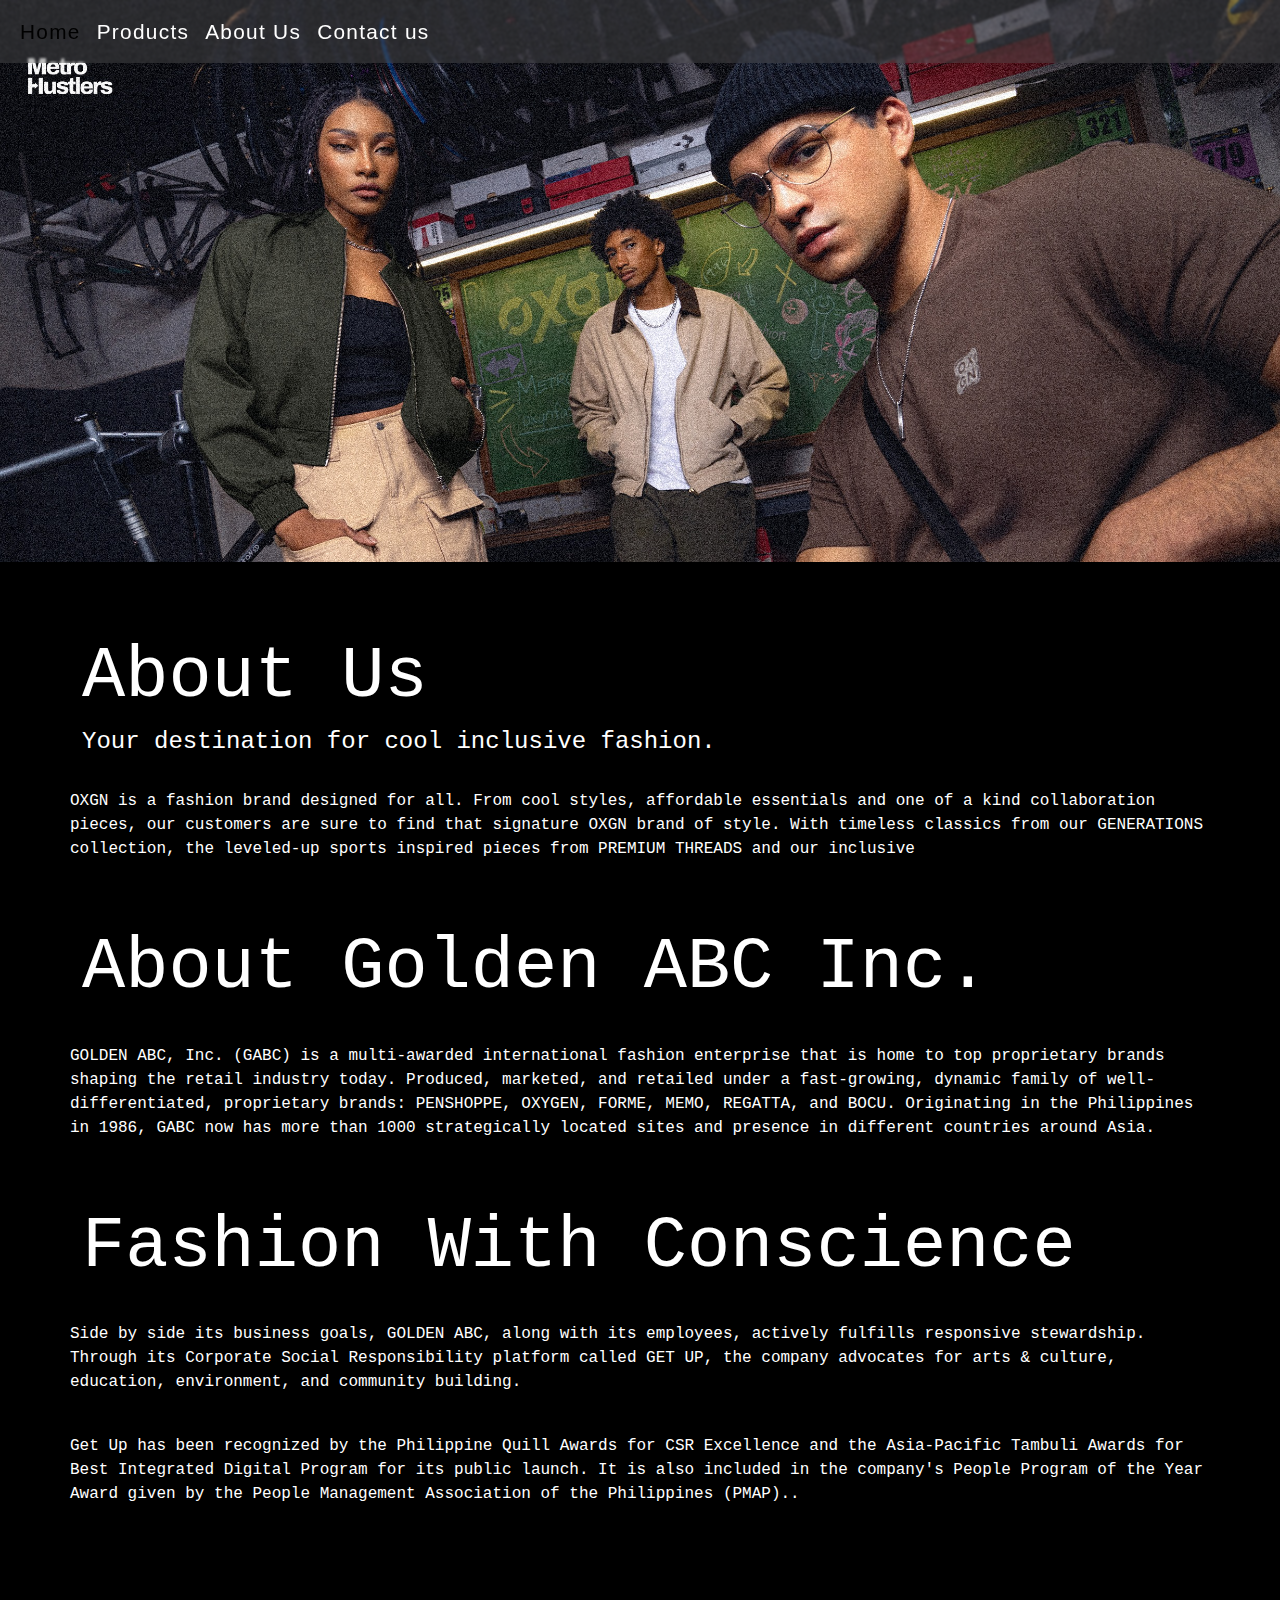
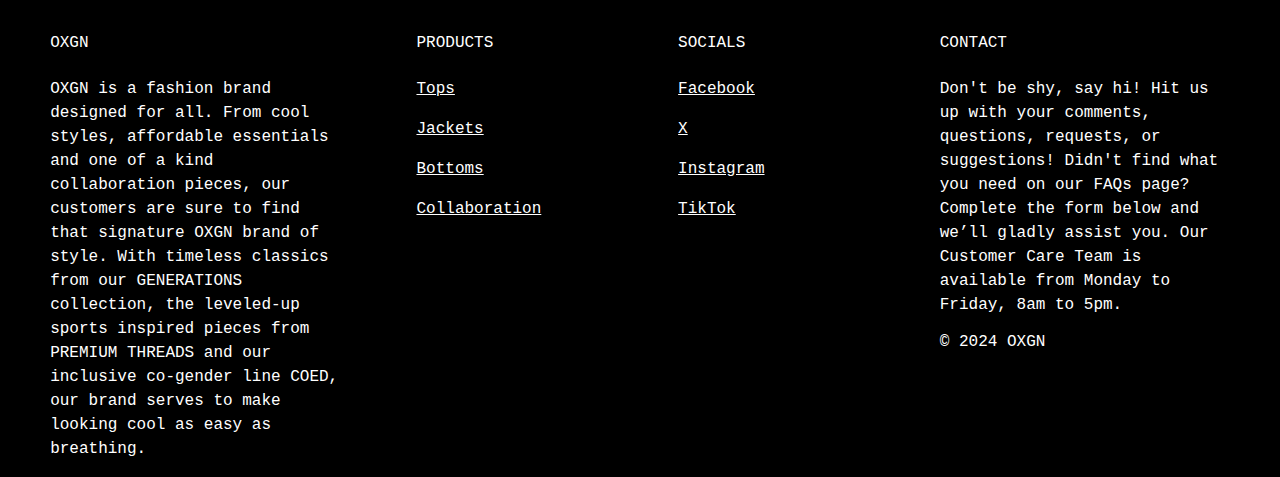
<file: pages/About/index.html>
<!DOCTYPE html>
<html lang="en">
<head>
  <meta charset="UTF-8">
  <meta name="viewport" content="width=device-width, initial-scale=1.0">
  <title>oxgnfashion</title>
  <link rel="icon" type="image/x-icon" href="/assets/img/favicon.ico">
  <!--BOOTSTRAP CSS-->
  <link href="https://cdn.jsdelivr.net/npm/bootstrap@5.0.0-beta1/dist/css/bootstrap.min.css"
    rel="stylesheet">
    <link rel="stylesheet" href="./assets/css/header.css" class="">
    <link rel="stylesheet" href="./assets/css/style.css">
</head>
<body>
<header>
<!-- Navbar -->
<nav class="navbar navbar-expand-lg fixed-top navbar-scroll">
    <div class="container-fluid">
    <button class="navbar-toggler" type="button" data-mdb-toggle="collapse"
        data-mdb-target="#navbarSupportedContent" aria-controls="navbarSupportedContent" aria-expanded="false"
        aria-label="Toggle navigation">
        <i class="fas fa-bars"></i>
    </button>
        <div class="collapse navbar-collapse" id="navbarSupportedContent">
        <ul class="navbar-nav me-auto">
            <li class="nav-item">
            <a class="nav-link active" aria-current="page" href="../../index.html">Home</a>
            </li>
            <li class="nav-item">
            <a class="nav-link" href="../Products/index.html">Products</a>
            </li>
            <li class="nav-item">
            <a class="nav-link" href="./index.html">About Us</a>
            </li>
            <li class="nav-item">
            <a class="nav-link" href="../Contact/index.html">Contact us</a>
            </li>
        </ul>
        </div>
    </div>
  </nav>
  </header>
  <!-- Navbar -->
<section>
  <img src="./assets/img/bg 3.jpg"alt="Nature" class="responsive">
</section>

<br>
<br>
<br>
    <!--ABOUT US-->
    <section class="container">
        <div class="row">
                <h1 class="display-2">About Us</h1>
                <h4 class="display-2.5">Your destination for cool inclusive fashion.</h4>
                <br>
                    OXGN is a fashion brand designed for all. From cool styles, affordable essentials and one of a kind collaboration pieces,
                    our customers are sure to find that signature OXGN brand of style. With timeless classics from our GENERATIONS collection,
                    the leveled-up sports inspired pieces from PREMIUM THREADS and our inclusive
                    </p>
            </class>
        </div>
    </section>
    <br>
    <br>
    <section class="container">
        <div class="row">
                <h1 class="display-2">About Golden ABC Inc.</h1>
                <br>
                GOLDEN ABC, Inc. (GABC) is a multi-awarded international fashion enterprise that is home to top proprietary brands
                shaping the retail industry today. Produced, marketed, and retailed under a fast-growing,
                dynamic family of well-differentiated, proprietary brands: PENSHOPPE, OXYGEN, FORME, MEMO, REGATTA, and BOCU.
                Originating in the Philippines in 1986, GABC now has more than 1000 strategically located sites and presence
                in different countries around Asia.</p>
            </class>
        </div>
    </section>
    <br>
    <br>
    <section class="container">
        <div class="row">
                <h1 class="display-2">Fashion With Conscience</h1>
                <br>
                Side by side its business goals, GOLDEN ABC, along with its employees, actively fulfills responsive stewardship.
                Through its Corporate Social Responsibility platform called GET UP, the company advocates for arts & culture,
                education, environment, and community building.</p>
                <br>
                Get Up has been recognized by the Philippine Quill Awards for CSR Excellence and the Asia-Pacific Tambuli Awards
                for Best Integrated Digital Program for its public launch. It is also included in the company's People Program of the Year
                Award given by the People Management Association of the Philippines (PMAP)..</p>
            </class>
        </div>
    </section>
    <!--ABOUT US-->

<br>
<br>
<br>
  <!--FOOTER-->
<footer class="text-center text-lg-start text-white" style="background-color: black">
    <div class="p-4 pb-0">
      <!-- Section: Links -->
      <section>
        <!--Grid row-->
        <div class="row">
        <!-- Grid column -->
        <div class="col-md-3 col-lg-3 col-xl-3 mx-auto mt-3">
          <h6 class="text-uppercase mb-4 font-weight-bold">OXGN</h6>
          <p>
            OXGN is a fashion brand designed for all. From cool styles, affordable essentials and one of a kind collaboration pieces,
            our customers are sure to find that signature OXGN brand of style. With timeless classics from our GENERATIONS collection,
            the leveled-up sports inspired pieces from PREMIUM THREADS and our inclusive co-gender line COED,
            our brand serves to make looking cool as easy as breathing.
          </p>
        </div>
        <!-- Grid column -->

        <hr class="w-100 clearfix d-md-none" />

        <!-- Grid column -->
        <div class="col-md-2 col-lg-2 col-xl-2 mx-auto mt-3">
          <h6 class="text-uppercase mb-4 font-weight-bold">Products</h6>
          <p><a class="text-white">Tops</a></p>
          <p><a class="text-white">Jackets</a></p>
          <p><a class="text-white">Bottoms</a></p>
          <p><a class="text-white">Collaboration</a></p>
        </div>
        <!-- Grid column -->
        <hr class="w-100 clearfix d-md-none" />
        <!-- Grid column -->
        <div class="col-md-3 col-lg-2 col-xl-2 mx-auto mt-3">
          <h6 class="text-uppercase mb-4 font-weight-bold">Socials</h6>
          <p><a class="text-white">Facebook</a></p>
          <p><a class="text-white">X</a></p>
          <p><a class="text-white">Instagram</a></p>
          <p><a class="text-white">TikTok</a></p>
        </div>

        <!-- Grid column -->
        <hr class="w-100 clearfix d-md-none" />

        <!-- Grid column -->
        <div class="col-md-4 col-lg-3 col-xl-3 mx-auto mt-3">
          <h6 class="text-uppercase mb-4 font-weight-bold">Contact</h6>
          <p><i class="fas fa-home mr-3"></i> Don't be shy, say hi!
            Hit us up with your comments, questions, requests, or suggestions!
            Didn't find what you need on our FAQs page? Complete the form below and we’ll gladly assist you.
            Our Customer Care Team is available from Monday to Friday, 8am to 5pm.</p>
          <h6 class="text-uppercase mb-4 font-weight-bold">© 2024 OXGN</h6>
        </div>
      </div>
    </section>
    </div>
    </footer>
    </body>
</html>
</file>
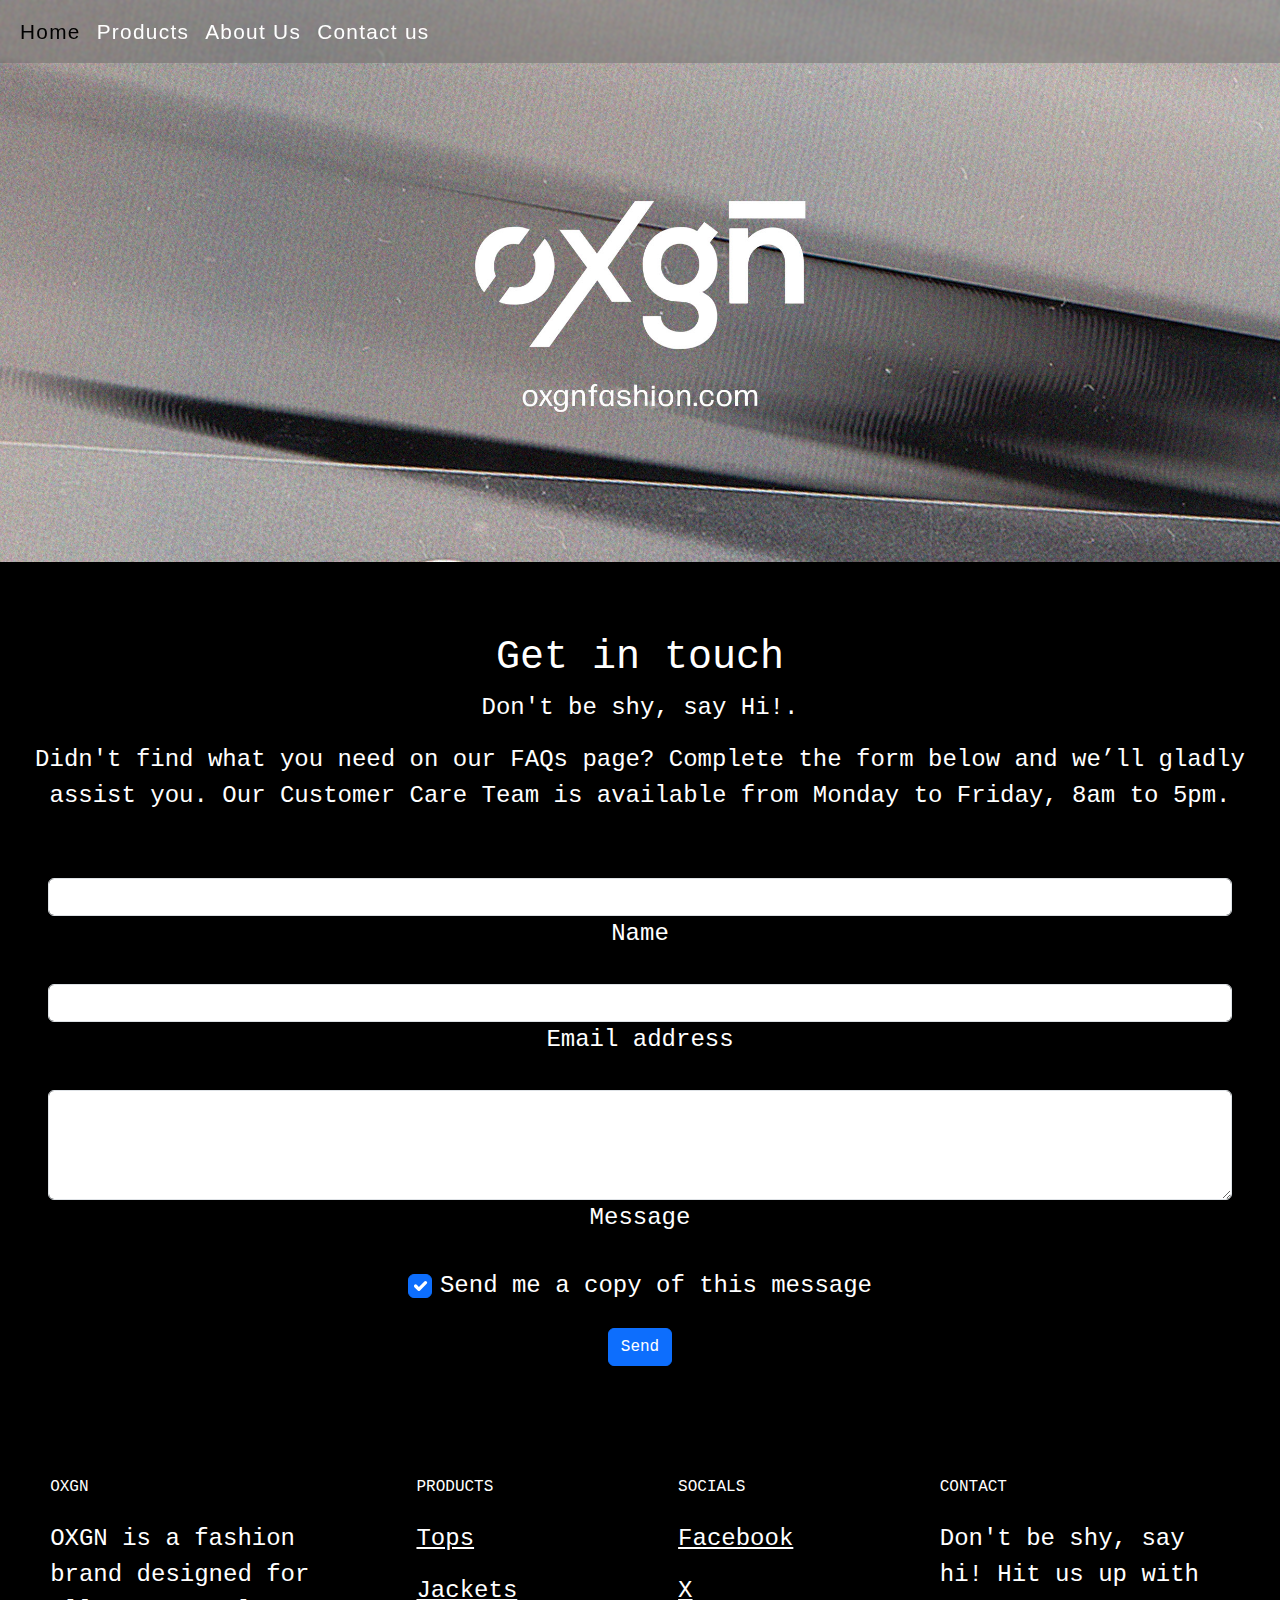
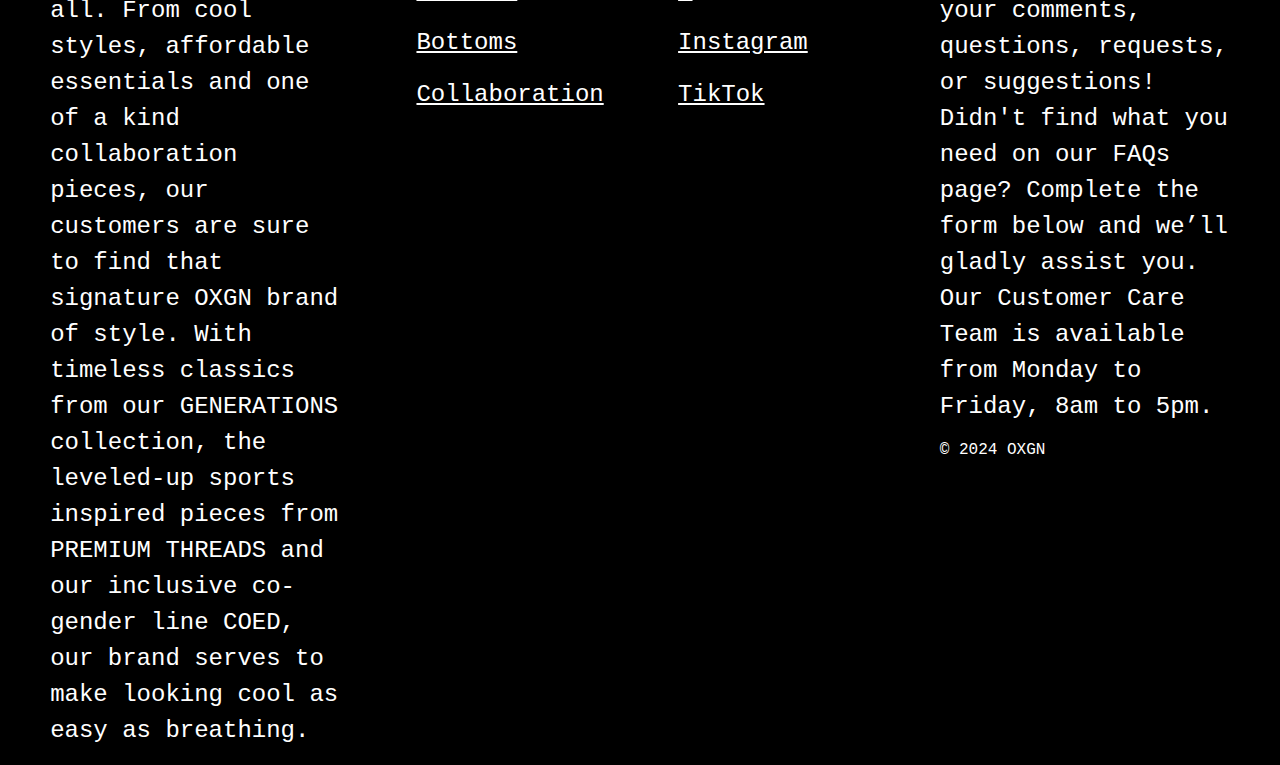
<file: pages/Contact/index.html>
<!DOCTYPE html>
<html lang="en">
<head>
    <meta charset="UTF-8">
    <meta name="viewport" content="width=device-width, initial-scale=1.0">
    <title>oxgnfashion</title>
    <link rel="icon" type="image/x-icon" href="/assets/img/favicon.ico">
    <!--BOOTSTRAP CSS-->
    <link href="https://cdn.jsdelivr.net/npm/bootstrap@5.0.0-beta1/dist/css/bootstrap.min.css"
    rel="stylesheet">
    <link rel="stylesheet" href="./assets/css/header.css" class="">
    <link rel="stylesheet" href="./assets/css/style.css">
    <link rel="stylesheet" href="./assets/js/scripts.js">
</head>
<body>
    <!-- Navbar -->
    <nav class="navbar navbar-expand-lg fixed-top navbar-scroll">
        <div class="container-fluid">
        <button class="navbar-toggler" type="button" data-mdb-toggle="collapse"
            data-mdb-target="#navbarSupportedContent" aria-controls="navbarSupportedContent" aria-expanded="false"
            aria-label="Toggle navigation">
            <i   i class="fas fa-bars"></i>
        </button>
            <div class="collapse navbar-collapse" id="navbarSupportedContent">
            <ul class="navbar-nav me-auto">
                <li class="nav-item">
                <a class="nav-link active" aria-current="page" href="../../index.html">Home</a>
                </li>
                <li class="nav-item">
                <a class="nav-link" href="../Products/index.html">Products</a>
                </li>
                <li class="nav-item">
                <a class="nav-link" href="../About/index.html">About Us</a>
                </li>
                <li class="nav-item">
                <a class="nav-link" href="../Contact/index.html">Contact us</a>
                </li>
            </ul>
            </div>
        </div>
    </nav>
    </header>
<!-- Navbar -->

<!--landing bg-->
<section>
    <img src="./assets/img/bg.jpg" alt="bg" class="responsive">
<!--landing bg-->

<br>
<br>
<br>

    <!--Contact Us-->
        <h1 class="text-center">Get in touch</h1>
        <p class="text-center">Don't be shy, say Hi!.</p>
        <p class="text-center">Didn't find what you need on our FAQs page?
        Complete the form below and we’ll gladly assist you.
        Our Customer Care Team is available from Monday to Friday, 8am to 5pm.</p>
    <form class="text-center p-5" action="#!">
        <!-- Name input -->
        <div data-mdb-input-init class="form-outline mb-4">
            <input type="text" id="form4Example1" class="form-control" />
            <label class="form-label" for="form4Example1">Name</label>
        </div>

        <!-- Email input -->
        <div data-mdb-input-init class="form-outline mb-4">
            <input type="email" id="form4Example2" class="form-control" />
            <label class="form-label" for="form4Example2">Email address</label>
        </div>

        <!-- Message input -->
        <div data-mdb-input-init class="form-outline mb-4">
            <textarea class="form-control" id="form4Example3" rows="4"></textarea>
            <label class="form-label" for="form4Example3">Message</label>
        </div>

        <!-- Checkbox -->
        <div class="form-check d-flex justify-content-center mb-4">
            <input
            class="form-check-input me-2"
            type="checkbox"
            value=""
            id="form4Example4"
            checked
            />
            <label class="form-check-label" for="form4Example4">
            Send me a copy of this message
            </label>
        </div>

        <!-- Submit button -->
        <button data-mdb-ripple-init type="button" class="btn btn-primary btn-block mb-4">Send</button>
        </form>
    <!--Contact Us-->

    <!--FOOTER-->
    <footer class="text-center text-lg-start text-white" style="background-color: black">
        <div class="p-4 pb-0">
        <!-- Section: Links -->
        <section>
        <!--Grid row-->
        <div class="row">
        <!-- Grid column -->
        <div class="col-md-3 col-lg-3 col-xl-3 mx-auto mt-3">
            <h6 class="text-uppercase mb-4 font-weight-bold">OXGN</h6>
            <p>
            OXGN is a fashion brand designed for all. From cool styles, affordable essentials and one of a kind collaboration pieces,
            our customers are sure to find that signature OXGN brand of style. With timeless classics from our GENERATIONS collection,
            the leveled-up sports inspired pieces from PREMIUM THREADS and our inclusive co-gender line COED,
            our brand serves to make looking cool as easy as breathing.
            </p>
        </div>
        <!-- Grid column -->

        <hr class="w-100 clearfix d-md-none" />

        <!-- Grid column -->
        <div class="col-md-2 col-lg-2 col-xl-2 mx-auto mt-3">
            <h6 class="text-uppercase mb-4 font-weight-bold">Products</h6>
            <p><a class="text-white">Tops</a></p>
            <p><a class="text-white">Jackets</a></p>
            <p><a class="text-white">Bottoms</a></p>
            <p><a class="text-white">Collaboration</a></p>
        </div>
        <!-- Grid column -->
        <hr class="w-100 clearfix d-md-none" />
        <!-- Grid column -->
        <div class="col-md-3 col-lg-2 col-xl-2 mx-auto mt-3">
            <h6 class="text-uppercase mb-4 font-weight-bold">Socials</h6>
            <p><a class="text-white">Facebook</a></p>
            <p><a class="text-white">X</a></p>
            <p><a class="text-white">Instagram</a></p>
            <p><a class="text-white">TikTok</a></p>
        </div>

        <!-- Grid column -->
        <hr class="w-100 clearfix d-md-none" />

        <!-- Grid column -->
        <div class="col-md-4 col-lg-3 col-xl-3 mx-auto mt-3">
            <h6 class="text-uppercase mb-4 font-weight-bold">Contact</h6>
            <p><i class="fas fa-home mr-3"></i> Don't be shy, say hi!
            Hit us up with your comments, questions, requests, or suggestions!
            Didn't find what you need on our FAQs page? Complete the form below and we’ll gladly assist you.
            Our Customer Care Team is available from Monday to Friday, 8am to 5pm.</p>
            <h6 class="text-uppercase mb-4 font-weight-bold">© 2024 OXGN</h6>
        </div>
        </div>
    </section>
    </div>
    </footer>
    </body>
</html>
</body>
</html>
</file>
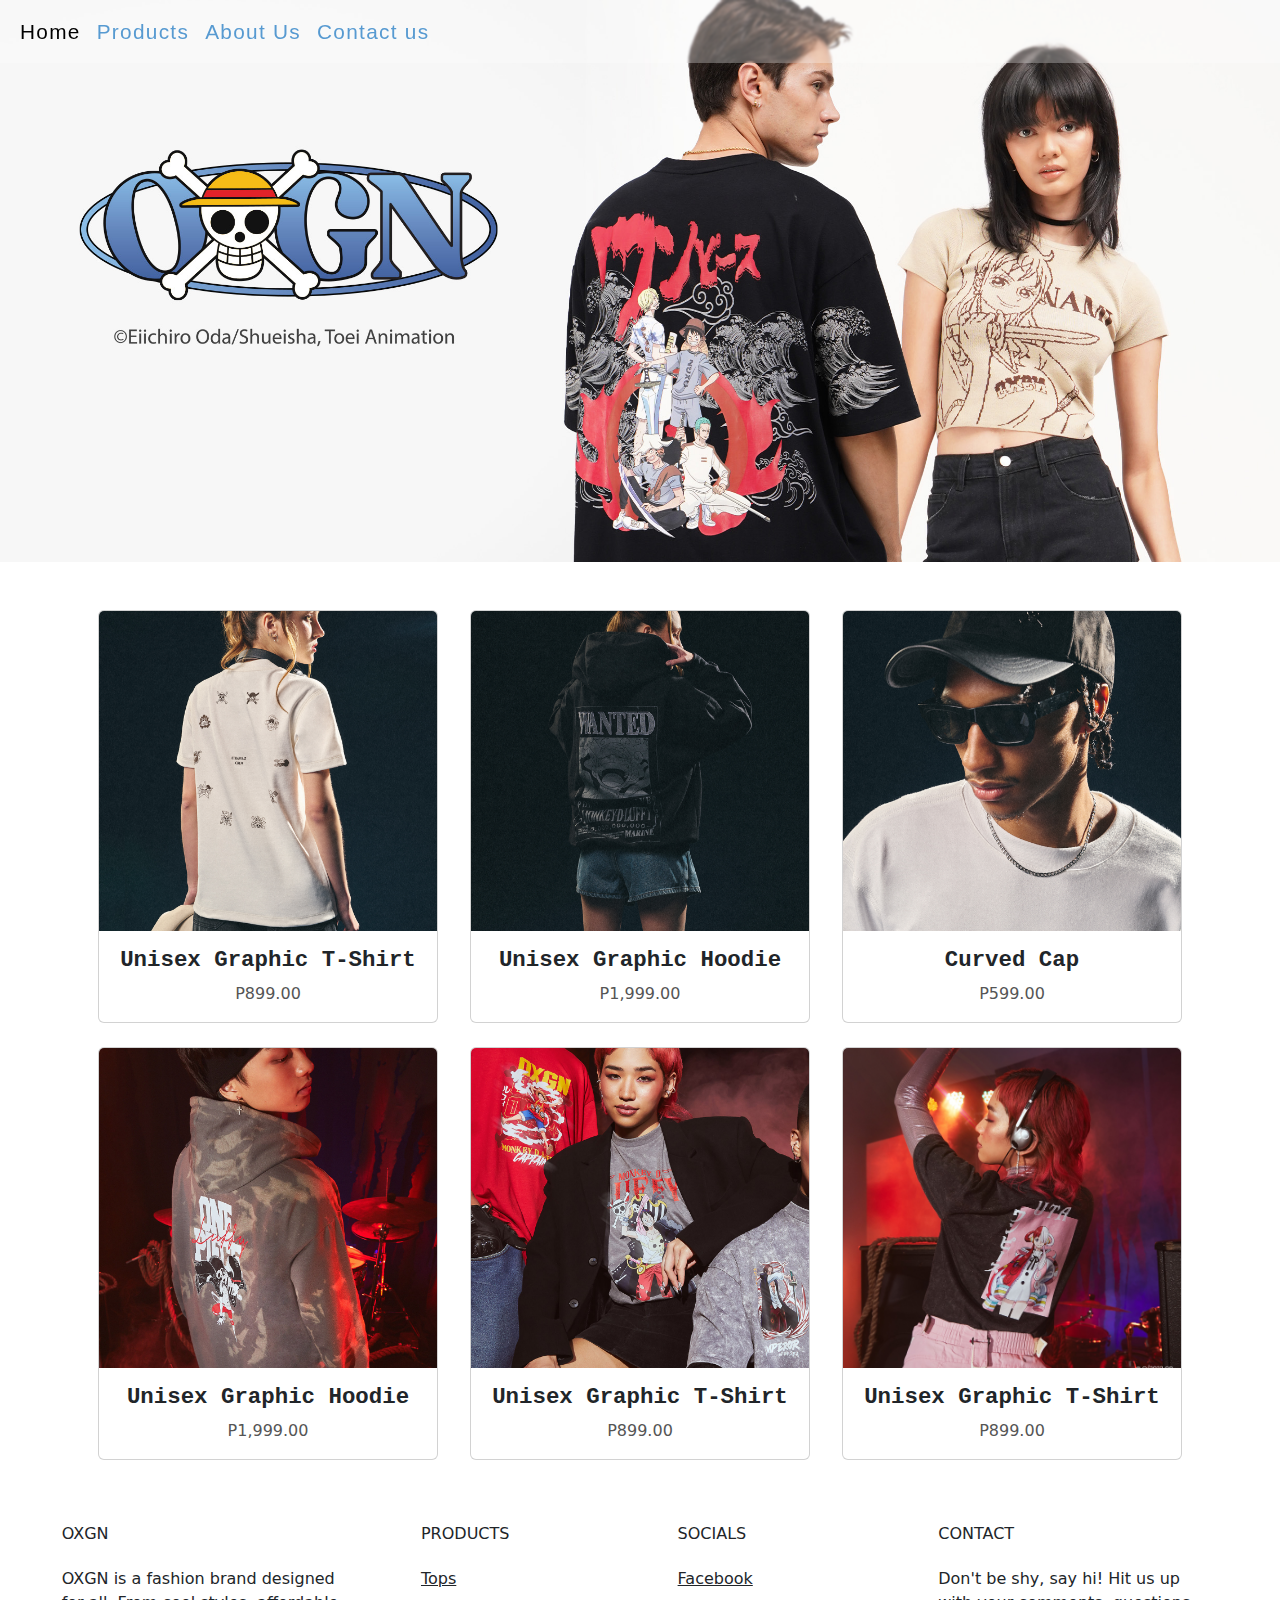
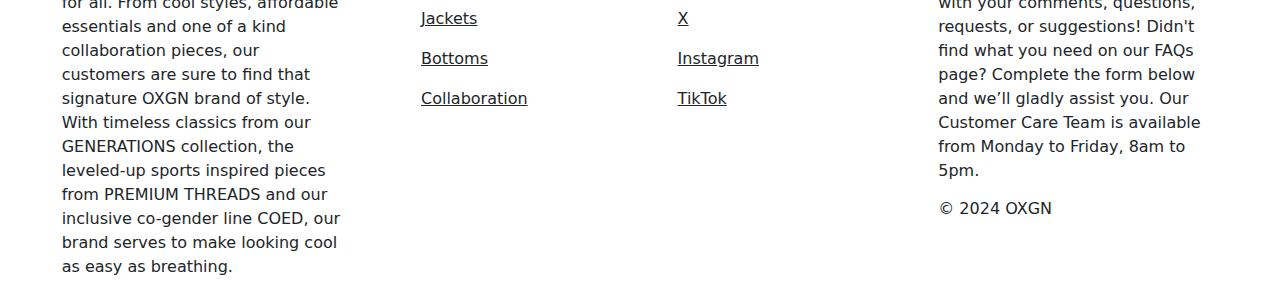
<file: pages/Products/index.html>
<!DOCTYPE html>
<html lang="en">
<head>
    <meta charset="UTF-8">
    <meta name="viewport" content="width=device-width, initial-scale=1.0">
    <title>Products</title>
    <link rel="icon" type="image/x-icon" href="/assets/img/favicon.ico">
    <!--BOOTSTRAP CSS-->
    <link href="https://cdn.jsdelivr.net/npm/bootstrap@5.0.0-beta1/dist/css/bootstrap.min.css"
    rel="stylesheet">
    <link rel="stylesheet" href="./assets/css/style.css">
    <link rel="stylesheet" href="./assets/css/header.css">
</head>
<body>
<header>
<!-- Navbar -->
    <nav class="navbar navbar-expand-lg fixed-top navbar-scroll">
    <div class="container-fluid">
        <button class="navbar-toggler" type="button" data-mdb-toggle="collapse"
        data-mdb-target="#navbarSupportedContent" aria-controls="navbarSupportedContent" aria-expanded="false"
        aria-label="Toggle navigation">
        <i class="fas fa-bars"></i>
        </button>
        <div class="collapse navbar-collapse" id="navbarSupportedContent">
        <ul class="navbar-nav me-auto">
            <li class="nav-item">
            <a class="nav-link active" aria-current="page" href="../../index.html">Home</a>
            </li>
            <li class="nav-item">
            <a class="nav-link" href="../Products/index.html">Products</a>
            </li>
            <li class="nav-item">
            <a class="nav-link" href="../About/">About Us</a>
            </li>
            <li class="nav-item">
            <a class="nav-link" href="../Contact/index.html">Contact us</a>
            </li>
        </ul>
        </div>
    </div>
    </nav>
<!-- Navbar -->

<!--landing bg-->
    <section>
        <img src="./assets/img/bg 2.jpg" alt="bg" class="responsive">
<!--landing bg-->

<div class="container mt-5">
    <div class="row">
        <!-- Product 1 -->
        <div class="col-lg-4 col-md-6 col-12 mb-4">
            <a href="" class="card-link">
                <div class="card">
                    <img src="./assets/img/1.jpg" class="card-img-top" alt="Unisex Graphic T-Shirt">
                    <div class="card-body">
                        <h5 class="card-title">Unisex Graphic T-Shirt</h5>
                        <p class="card-text">P899.00</p>
                    </div>
                </div>
            </a>
        </div>

        <!-- Product 2 -->
        <div class="col-lg-4 col-md-6 col-12 mb-4">
            <a href="" class="card-link">
                <div class="card">
                    <img src="./assets/img/2.jpg" class="card-img-top" alt="Unisex Graphic Hoodie">
                    <div class="card-body">
                        <h5 class="card-title">Unisex Graphic Hoodie</h5>
                        <p class="card-text">P1,999.00</p>
                    </div>
                </div>
            </a>
        </div>

        <!-- Product 3 -->
        <div class="col-lg-4 col-md-6 col-12 mb-4">
            <a href="" class="card-link">
                <div class="card">
                    <img src="./assets/img/3.jpg" class="card-img-top" alt="Unisex Graphic T-Shirt">
                    <div class="card-body">
                        <h5 class="card-title">Curved Cap</h5>
                        <p class="card-text">P599.00</p>
                    </div>
                </div>
            </a>
        </div>

        <!-- Product 4 -->
        <div class="col-lg-4 col-md-6 col-12 mb-4">
            <a href="" class="card-link">
                <div class="card">
                    <img src="./assets/img/4.jpg" class="card-img-top" alt="Unisex Graphic T-Shirt">
                    <div class="card-body">
                        <h5 class="card-title">Unisex Graphic Hoodie</h5>
                        <p class="card-text">P1,999.00</p>
                    </div>
                </div>
            </a>
        </div>

        <!-- Product 5 -->
        <div class="col-lg-4 col-md-6 col-12 mb-4">
            <a href="" class="card-link">
                <div class="card">
                    <img src="./assets/img/5.jpg" class="card-img-top" alt="Unisex Graphic T-Shirt">
                    <div class="card-body">
                        <h5 class="card-title">Unisex Graphic T-Shirt</h5>
                        <p class="card-text">P899.00</p>
                    </div>
                </div>
            </a>
        </div>

        <!-- Product 6 -->
        <div class="col-lg-4 col-md-6 col-12 mb-4">
            <a href="" class="card-link">
                <div class="card">
                    <img src="./assets/img/6.jpg" class="card-img-top" alt="Unisex Graphic T-Shirt">
                    <div class="card-body">
                        <h5 class="card-title">Unisex Graphic T-Shirt</h5>
                        <p class="card-text">P899.00</p>
                    </div>
                </div>
            </a>
        </div>
    </div>
</div>

<!--FOOTER-->
    <footer class="text-center text-lg-start text-dark" style="background-color: rgb(255, 255, 255)">
        <div class="p-4 pb-0">
            <!-- Section: Links -->
            <section>
                <!--Grid row-->
                <div class="row">
                    <!-- Grid column -->
        <div class="col-md-3 col-lg-3 col-xl-3 mx-auto mt-3">
        <h6 class="text-uppercase mb-4 font-weight-bold">OXGN</h6>
            <p>
            OXGN is a fashion brand designed for all. From cool styles, affordable essentials and one of a kind collaboration pieces,
            our customers are sure to find that signature OXGN brand of style. With timeless classics from our GENERATIONS collection,
            the leveled-up sports inspired pieces from PREMIUM THREADS and our inclusive co-gender line COED,
            our brand serves to make looking cool as easy as breathing.
            </p>
        </div>
        <!-- Grid column -->

        <hr class="w-100 clearfix d-md-none" />

        <!-- Grid column -->
        <div class="col-md-2 col-lg-2 col-xl-2 mx-auto mt-3">
            <h6 class="text-uppercase mb-4 font-weight-bold">Products</h6>
            <p><a class="text-dark">Tops</a></p>
            <p><a class="text-dark">Jackets</a></p>
            <p><a class="text-dark">Bottoms</a></p>
            <p><a class="text-dark">Collaboration</a></p>
        </div>
        <!-- Grid column -->
        <hr class="w-100 clearfix d-md-none" />
        <!-- Grid column -->
        <div class="col-md-3 col-lg-2 col-xl-2 mx-auto mt-3">
            <h6 class="text-uppercase mb-4 font-weight-bold">Socials</h6>
            <p><a class="text-dark">Facebook</a></p>
            <p><a class="text-dark">X</a></p>
            <p><a class="text-dark">Instagram</a></p>
            <p><a class="text-dark">TikTok</a></p>
        </div>

        <!-- Grid column -->
        <hr class="w-100 clearfix d-md-none" />

        <!-- Grid column -->
        <div class="col-md-4 col-lg-3 col-xl-3 mx-auto mt-3">
            <h6 class="text-uppercase mb-4 font-weight-bold">Contact</h6>
            <p><i class="fas fa-home mr-3"></i> Don't be shy, say hi!
            Hit us up with your comments, questions, requests, or suggestions!
            Didn't find what you need on our FAQs page? Complete the form below and we’ll gladly assist you.
            Our Customer Care Team is available from Monday to Friday, 8am to 5pm.</p>
            <h6 class="text-uppercase mb-4 font-weight-bold">© 2024 OXGN</h6>
        </div>
        </div>
    </section>
    </div>
    </footer></section>
    </body>
</html>
</file>
<file: pages/About/assets/css/header.css>
.navbar-scroll {
    position: fixed;
    top: 0;
    left: 0;
    right: 0;
    z-index: 1030;
    backdrop-filter: blur(0.063rem);
    background-color: rgba(87, 87, 87, 0.377);
    -webkit-backdrop-filter: blur(0.063rem);
}

.navbar-brand {
    letter-spacing: 3px;
    font-size: 2rem;
    font-weight: 500;
}
.navbar-scroll .navbar-brand,
.navbar-scroll .nav-link,
.navbar-scroll .fa-bars {
    color: #ffffff;
    font-family: Impact, Haettenschweiler, 'Arial Narrow Bold', sans-serif;
    letter-spacing: 1.3px;
    font-size: 1.3rem;
    align-items: end;
}
.nav-link:hover {
    color: black;
    background-color: rgb(255, 255, 255);
    border-radius: 1rem;
}

.navbar-scroll {
    box-shadow: none;
}

.navbar-scrolled {
    box-shadow: 0 10px 20px 0 rgb(0, 0, 0);
}

.navbar-scrolled .navbar-brand,
.navbar-scrolled .nav-link,
.navbar-scrolled .fa-bars {
    color: #000000;
}

.navbar-scrolled {
    background-color: #ffffff;
}

@media (max-width: 450px) {
    #intro {
    height: 950px !important;
    }
}

@media (min-width: 550px) and (max-width: 750px) {
    #intro {
    height: 1100px !important;
    }
}

@media (min-width: 800px) and (max-width: 990px) {
    #intro {
    height: 600px !important;
    }
}

.display-1 {
    font-weight: 500 !important;
    letter-spacing: 40px;
}

@media (min-width: 1600px) {
    .display-1 {
    font-size: 10rem;
    }
}

/*footer*/
.footer {
    background-color: #000000;
    opacity: 60%;
    color: #000000;
    padding: 60px 0;
}
</file>
<file: pages/About/assets/css/style.css>
/*Bg-Image*/
.responsive {
    width: 100%;
    height: auto;
}

body {
    font-family: monospace;
    color: #fff;
    background-color: black;
    margin: 0;
    padding: 0;
    align-items: center;
    justify-content: center;
}
.responsive {
    width: 100%;
    height: auto;
}
.h1 {
    font-size: 10rem;
    text-align: center;
    color: #fff;
    margin-top: 50px;
}
</file>
<file: pages/Contact/assets/css/header.css>
.navbar-scroll {
    position: fixed;
    top: 0;
    left: 0;
    right: 0;
    z-index: 1030;
    backdrop-filter: blur(0.063rem);
    background-color: rgba(87, 87, 87, 0.377);
    -webkit-backdrop-filter: blur(0.063rem);
}

.navbar-brand {
    letter-spacing: 3px;
    font-size: 2rem;
    font-weight: 500;
}
.navbar-scroll .navbar-brand,
.navbar-scroll .nav-link,
.navbar-scroll .fa-bars {
    color: #ffffff;
    font-family: Impact, Haettenschweiler, 'Arial Narrow Bold', sans-serif;
    letter-spacing: 1.3px;
    font-size: 1.3rem;
    align-items: end;
}
.nav-link:hover {
    color: black;
    background-color: rgb(255, 255, 255);
    border-radius: 1rem;
}

.navbar-scroll {
    box-shadow: none;
}

.navbar-scrolled {
    box-shadow: 0 10px 20px 0 rgb(0, 0, 0);
}

.navbar-scrolled .navbar-brand,
.navbar-scrolled .nav-link,
.navbar-scrolled .fa-bars {
    color: #000000;
}

.navbar-scrolled {
    background-color: #ffffff;
}

@media (max-width: 450px) {
    #intro {
    height: 950px !important;
    }
}

@media (min-width: 550px) and (max-width: 750px) {
    #intro {
    height: 1100px !important;
    }
}

@media (min-width: 800px) and (max-width: 990px) {
    #intro {
    height: 600px !important;
    }
}

.display-1 {
    font-weight: 500 !important;
    letter-spacing: 40px;
}

@media (min-width: 1600px) {
    .display-1 {
    font-size: 10rem;
    }
}

/*footer*/
.footer {
    background-color: #000000;
    opacity: 60%;
    color: #000000;
    padding: 60px 0;
}
</file>
<file: pages/Contact/assets/css/style.css>
/*Bg-Image*/
.responsive {
    width: 100%;
    height: auto;
}

body{
    font-family:monospace;
    background-color: black;
    box-sizing: border-box;
    align-items: center;
    justify-content: center;
    color: white;
    font-size: 1.5rem;
}
</file>
<file: pages/Products/assets/css/style.css>
/*Image*/
.responsive {
        width: 100%;
        height: auto;
}

.card-img-top {
    object-fit: cover;
    height: 20rem;
    width: 100%;
}

.card-body {
    padding: 1rem;
    text-align: center;
}

.card-title {
    font-size: 1.4rem;
    font-family: monospace;
    font-weight: bold;
    margin-bottom: 0.5rem;
}

.card-text {
    font-size: 1rem;
    color: #555;
    margin-bottom: 1.25rem;
}

.card-link {
    text-decoration: none;
    color: black;
}

.card-link:hover {
    text-decoration: none;
    color: black;
}

.card:hover {
    transform: translateY(-0.625);
    box-shadow: 0 0.75rem 1.5rem rgba(0, 0, 0, 0.2);
}

.row {
    margin-right: 0;
    margin-left: 0;
}

.col-md-4,
.col-lg-4 {
    padding-right: 1rem;
    padding-left: 1rem;
}

@media (max-width: 48rem) {
    .card-img-top {
        height: 11.25rem
    }

    .card-body {
        padding: 1rem;
    }

    .card-title {
        font-size: 1.2rem;
}

@media (max-width: 36rem) {
    .card {
        margin-bottom: 1.5rem;
    }

    .card-img-top {
        height: 10rem;
    }

    .card-body {
        padding: 1rem;
    }

    .card-title {
        font-size: 1.2rem;
    }
}

/*footer*/
.footer {
    background-color: #ffffff;
    opacity: 60%;
    color: #000000;
    padding: 3.75rem 0;
    }
}
</file>
<file: pages/Products/assets/css/header.css>
.navbar-scroll {
    position: fixed;
    top: 0;
    left: 0;
    right: 0;
    z-index: 1030;
    backdrop-filter: blur(0.063rem);
    background-color: rgba(255, 255, 255, 0.295);
    -webkit-backdrop-filter: blur(0.063rem);
}

.navbar-brand {
    letter-spacing: 0.188rem;
    font-size: 2rem;
    font-weight: 500;
}
.navbar-scroll .navbar-brand,
.navbar-scroll .nav-link,
.navbar-scroll .fa-bars {
    color: #579ad1;
    font-family: Impact, Haettenschweiler, 'Arial Narrow Bold', sans-serif;
    letter-spacing: 0.081rem;
    font-size: 1.3rem;
    align-items: end;
}
.nav-link:hover {
    background-color: rgba(224, 204, 116, 0.753);
    border-radius: 1rem;
}

.navbar-scroll {
    box-shadow: none;
}

.navbar-scrolled {
    box-shadow: 0 0.625rem 1.25rem 0 rgb(0, 0, 0);
}

.navbar-scrolled .navbar-brand,
.navbar-scrolled .nav-link,
.navbar-scrolled .fa-bars {
    color: #000000;
}

.navbar-scrolled {
    background-color: #000000;
}

@media (max-width: 28.125rem) {
    #intro {
    height: 59.375rem !important;
    }
}

@media (min-width: 34.375rem) and (max-width: 46.875rem) {
    #intro {
    height: 68.75rem !important;
    }
}

@media (min-width: 50rem) and (max-width: 61.875) {
    #intro {
    height: 37.5rem !important;
    }
}

.display-1 {
    font-weight: 500 !important;
    letter-spacing: 2.5rem;
}

@media (min-width: 100rem) {
    .display-1 {
    font-size: 10rem;
    }
}

/*footer*/
.footer {
    background-color: #000000;
    opacity: 60%;
    color: #000000;
    padding: 3.75rem 0;
}
</file>
